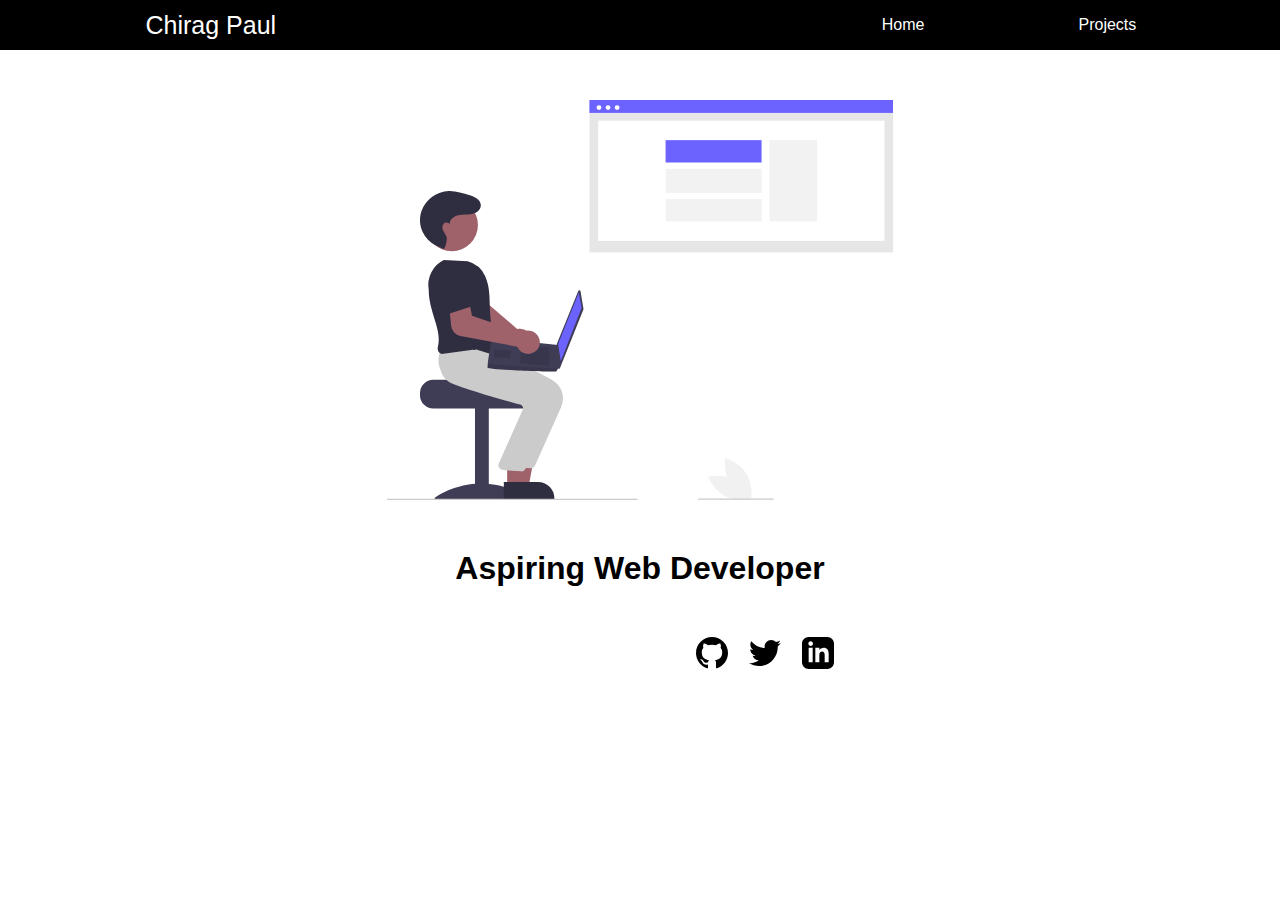
<file: index.html>
<!DOCTYPE html>
<html lang="en">
<head>
    <meta charset="UTF-8">
    <meta http-equiv="X-UA-Compatible" content="IE=edge">
    <meta name="viewport" content="width=device-width, initial-scale=1.0">
    <link rel="stylesheet" href="style.css">
    <title>Chirag's Portfolio</title>
</head>
<body>
   
    <nav>
        <ul>
            <li id='main'>Chirag Paul</li>
            <div class="links">
              <li class="nav-item">
                <a class="nav-link" href="index.html">Home</a>
              </li>
              <li class="nav-item">
                <a class="nav-link" href="projects.html">Projects</a>
              </li>
              <li class="nav-item">
                <a class="nav-link" href="blogs.html">Blogs</a>
              </li>
            </div>
          </ul>
    </nav>

    <div class="imgcontainer">
      <img src="image.svg" alt="Image">
    </div>

    <h1>Aspiring Web Developer</h1>

    <footer>
      <a href='https://github.com/chirag0527'><img class='icon' src="github.svg"></a>
      <a href='https://twitter.com/chirag_0527'><img class='icon' src="twitter.svg"></a>
      <a href='https://www.linkedin.com/in/chirag-paul-64a167193/'><img class='icon' src="linkedin.svg"></a>

    </footer>

</body>
</html>
</file>
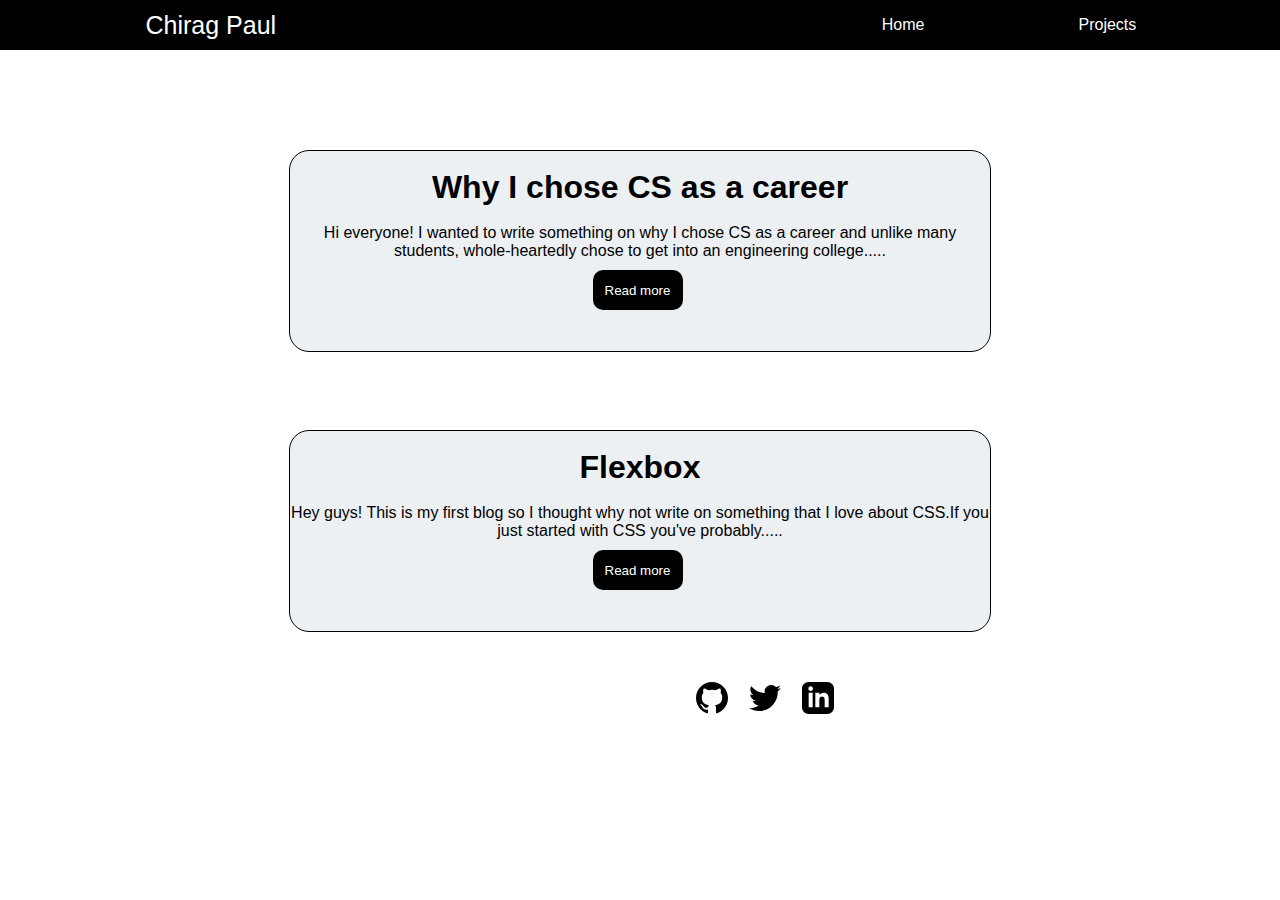
<file: blogs.html>
<!DOCTYPE html>
<html lang="en">
<head>
    <meta charset="UTF-8">
    <meta http-equiv="X-UA-Compatible" content="IE=edge">
    <meta name="viewport" content="width=device-width, initial-scale=1.0">
    <link rel="stylesheet" href="style.css">
    <title>Chirag's Blogs</title>
</head>
<body>
    
    <nav class='nav2'>
        <ul>
            <li id='main'>Chirag Paul</li>
            <div class="links">
              <li class="nav-item">
                <a class="nav-link" href="index.html">Home</a>
              </li>
              <li class="nav-item">
                <a class="nav-link" href="projects.html">Projects</a>
              </li>
              <li class="nav-item">
                <a class="nav-link" href="blogs.html">Blogs</a>
              </li>
            </div>
          </ul>
    </nav>

    <div class="container">
        <br><h1>Why I chose CS as a career</h1><br>
        <p>Hi everyone! I wanted to write something on why I chose CS as a career and unlike many students, whole-heartedly chose to get into an engineering college.....</p>
        <div class="button">
            <a href='https://chiragpaul.hashnode.dev/why-i-chose-computer-science-as-a-career'><button>Read more</button></a>
        </div>
    </div>

    <br>
    <div class="container">
        <br><h1>Flexbox</h1><br>
        <p>Hey guys! This is my first blog so I thought why not write on something that I love about CSS.If you just started with CSS you've probably.....</p>
        <div class="button">
            <a href='https://chiragpaul.hashnode.dev/flexbox'><button>Read more</button></a>
        </div>
    </div>

    <footer>
        <a href='https://github.com/chirag0527'><img class='icon' src="github.svg"></a>
        <a href='https://twitter.com/chirag_0527'><img class='icon' src="twitter.svg"></a>
        <a href='https://www.linkedin.com/in/chirag-paul-64a167193/'><img class='icon' src="linkedin.svg"></a>
  
    </footer>


</body>
</html>
</file>
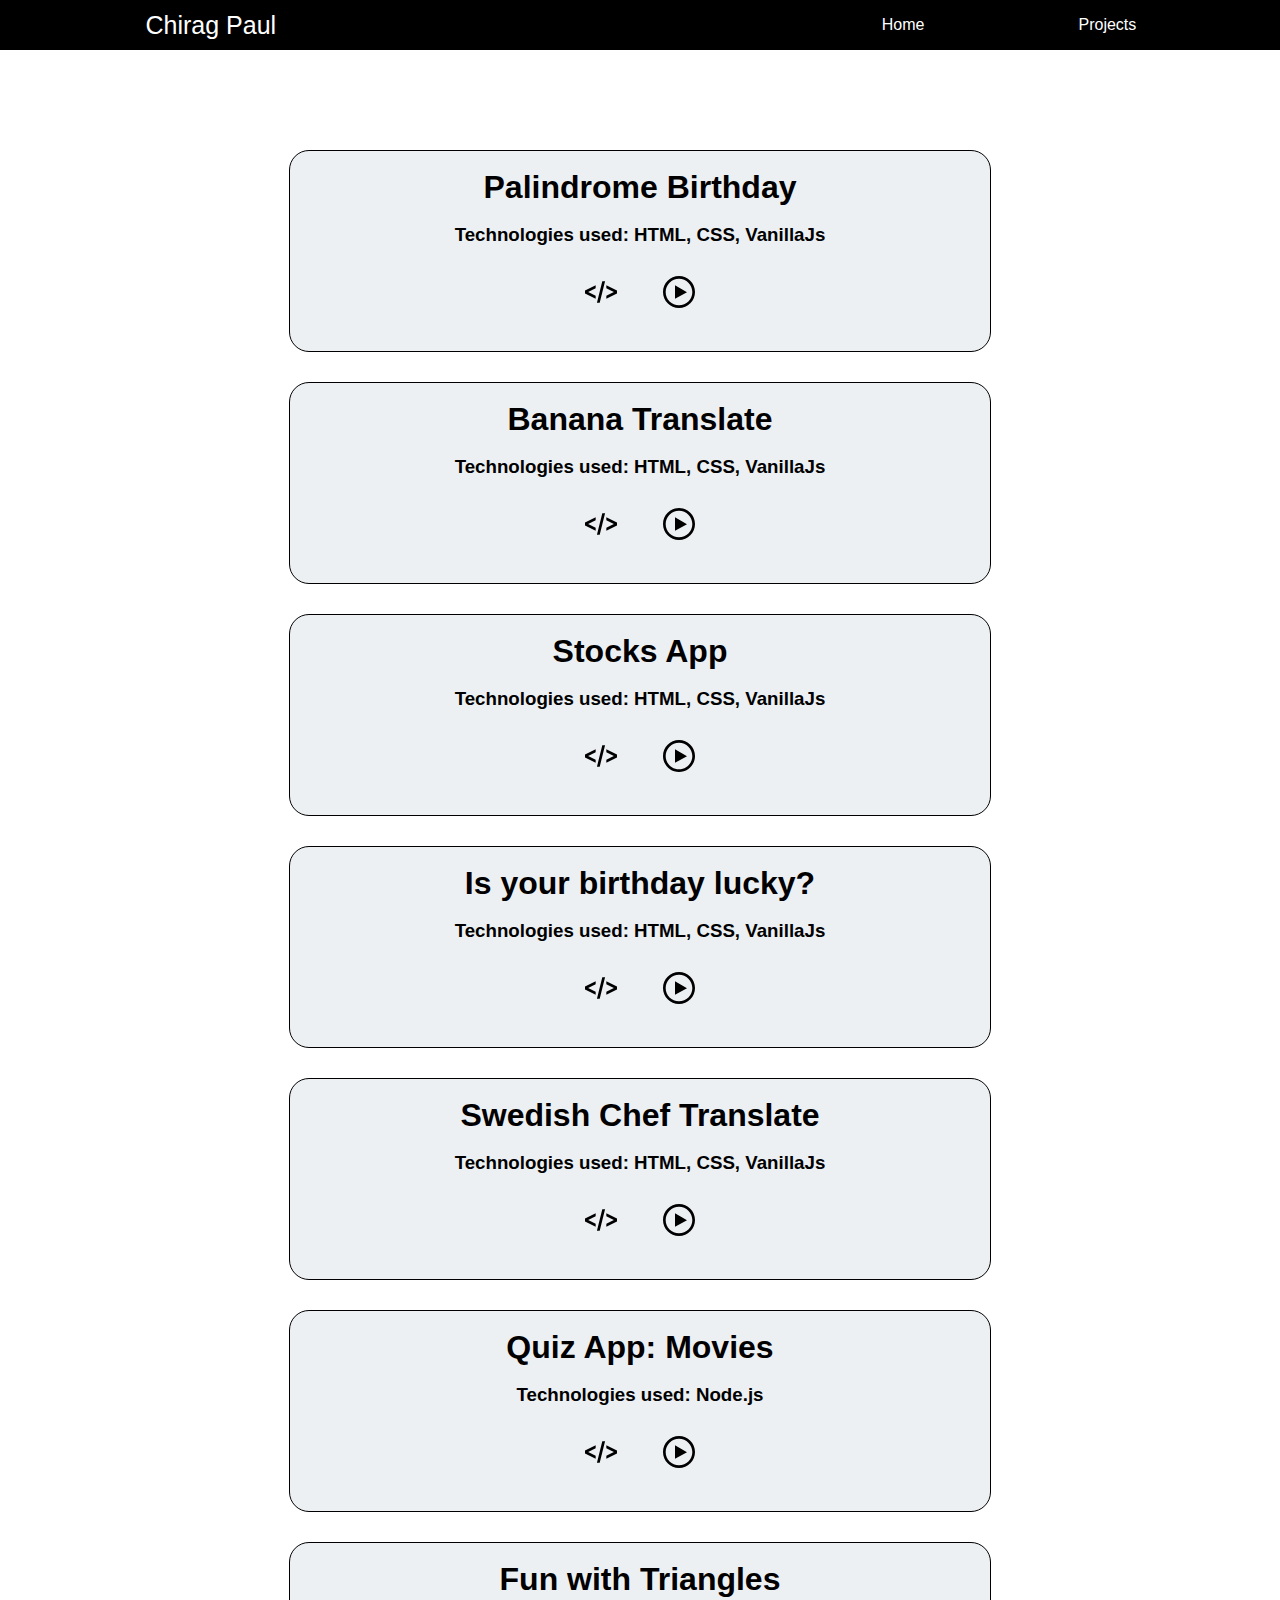
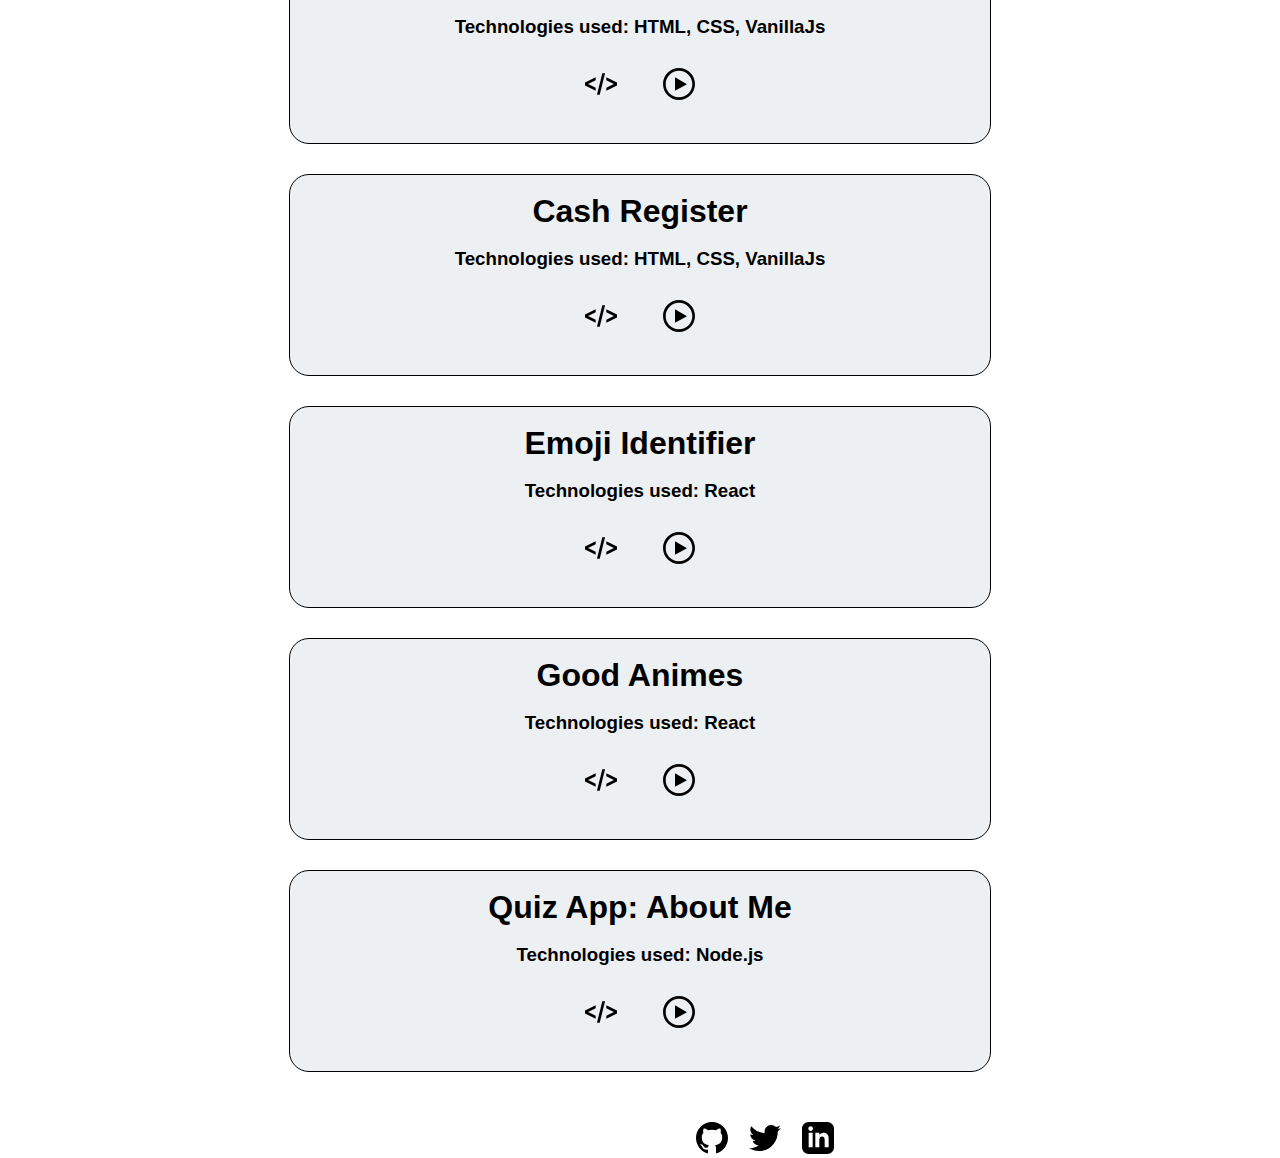
<file: projects.html>
<!DOCTYPE html>
<html lang="en">
<head>
    <meta charset="UTF-8">
    <meta http-equiv="X-UA-Compatible" content="IE=edge">
    <meta name="viewport" content="width=device-width, initial-scale=1.0">
    <link rel="stylesheet" href="style.css">
    <title>Chirag's Projects</title>
</head>
<body>
  
    <nav class='nav2'>
        <ul>
            <li id='main'>Chirag Paul</li>
            <div class="links">
              <li class="nav-item">
                <a class="nav-link" href="index.html">Home</a>
              </li>
              <li class="nav-item">
                <a class="nav-link" href="projects.html">Projects</a>
              </li>
              <li class="nav-item">
                <a class="nav-link" href="blogs.html">Blogs</a>
              </li>
            </div>
          </ul>
    </nav>

    <div class="container">
        <br><h1>Palindrome Birthday</h1><br>
        <h3>Technologies used: HTML, CSS, VanillaJs</h3>
        <div class="coderun">
            <a href='https://github.com/chirag0527/Palindrome-Birthday'><img class='icon' src="code.svg"></a>
            <a href='https://jovial-williams-530f93.netlify.app/'><img class='icon' src="run.svg"></a>
        </div>
    </div>
    
    <div class="container">
        <br><h1>Banana Translate</h1><br>
        <h3>Technologies used: HTML, CSS, VanillaJs</h3>
        <div class="coderun">
            <a href='https://github.com/chirag0527/Banana-Translate'><img class='icon' src="code.svg"></a>
            <a href='https://jovial-aryabhata-4eacfc.netlify.app/'><img class='icon' src="run.svg"></a>
        </div>
    </div>
    
    <div class="container">
        <br><h1>Stocks App</h1><br>
        <h3>Technologies used: HTML, CSS, VanillaJs</h3>
        <div class="coderun">
            <a href='https://github.com/chirag0527/Stocks-App'><img class='icon' src="code.svg"></a>
            <a href='https://inspiring-poincare-d50b54.netlify.app/'><img class='icon' src="run.svg"></a>
        </div>
    </div>

    <div class="container">
        <br><h1>Is your birthday lucky?</h1><br>
        <h3>Technologies used: HTML, CSS, VanillaJs</h3>
        <div class="coderun">
            <a href='https://github.com/chirag0527/Lucky-Birthday'><img class='icon' src="code.svg"></a>
            <a href='https://festive-mccarthy-9caad4.netlify.app/'><img class='icon' src="run.svg"></a>
        </div>
    </div>

    <div class="container">
        <br><h1>Swedish Chef Translate</h1><br>
        <h3>Technologies used: HTML, CSS, VanillaJs</h3>
        <div class="coderun">
            <a href='https://github.com/chirag0527/Swedish-Chef-Translate'><img class='icon' src="code.svg"></a>
            <a href='https://friendly-jackson-3b264c.netlify.app/'><img class='icon' src="run.svg"></a>
        </div>
    </div>
    
    <div class="container">
        <br><h1>Quiz App: Movies</h1><br>
        <h3>Technologies used: Node.js</h3>
        <div class="coderun">
            <a href='https://github.com/chirag0527/Quiz-App-Movies'><img class='icon' src="code.svg"></a>
            <a href='https://replit.com/@ChiragPaul/Quiz-App-Movies?embed=true#index.js'><img class='icon' src="run.svg"></a>
        </div>
    </div>
    
    <div class="container">
        <br><h1>Fun with Triangles</h1><br>
        <h3>Technologies used: HTML, CSS, VanillaJs</h3>
        <div class="coderun">
            <a href='https://github.com/chirag0527/Fun-with-Triangles'><img class='icon' src="code.svg"></a>
            <a href='https://eager-wilson-02a049.netlify.app/'><img class='icon' src="run.svg"></a>
        </div>
    </div>
    
    <div class="container">
        <br><h1>Cash Register</h1><br>
        <h3>Technologies used: HTML, CSS, VanillaJs</h3>
        <div class="coderun">
            <a href='https://github.com/chirag0527/Cash-Register'><img class='icon' src="code.svg"></a>
            <a href='https://quizzical-bassi-9f3fb9.netlify.app/'><img class='icon' src="run.svg"></a>
        </div>
    </div>

    <div class="container">
        <br><h1>Emoji Identifier</h1><br>
        <h3>Technologies used: React</h3>
        <div class="coderun">
            <a href='https://github.com/chirag0527/Emoji-Identifier'><img class='icon' src="code.svg"></a>
            <a href='https://3im90.csb.app/'><img class='icon' src="run.svg"></a>
        </div>
    </div>

    <div class="container">
        <br><h1>Good Animes</h1><br>
        <h3>Technologies used: React</h3>
        <div class="coderun">
            <a href='https://github.com/chirag0527/Good-Animes'><img class='icon' src="code.svg"></a>
            <a href='https://crxgn.csb.app/'><img class='icon' src="run.svg"></a>
        </div>
    </div>
    
    <div class="container">
        <br><h1>Quiz App: About Me</h1><br>
        <h3>Technologies used: Node.js</h3>
        <div class="coderun">
            <a href='https://github.com/chirag0527/Quiz-App-About-Me'><img class='icon' src="code.svg"></a>
            <a href='https://replit.com/@ChiragPaul/Quiz-App-About-Me?embed=true#index.js'><img class='icon' src="run.svg"></a>
        </div>
    </div>

    <footer>
        <a href='https://github.com/chirag0527'><img class='icon' src="github.svg"></a>
        <a href='https://twitter.com/chirag_0527'><img class='icon' src="twitter.svg"></a>
        <a href='https://www.linkedin.com/in/chirag-paul-64a167193/'><img class='icon' src="linkedin.svg"></a>
  
    </footer>



</body>
</html>
</file>
<file: style.css>
*{
    margin:0;
    font-family: 'Segoe UI', Tahoma, Geneva, Verdana, sans-serif;
}

li{
    list-style: none;
}

a{
    text-decoration: none;
    color: white;
}

#main{
    font-size: 25px;
}

nav ul{
    width:1496px;
    background-color: rgb(0, 0, 0);
    display: flex;
    height: 50px;
    justify-content: space-evenly;
    align-items: center;
    color: white;   
}


.links{
    width: 30%;
    display:flex;
    justify-content: space-between;
    margin: 0 100px 0 500px;
    text-decoration: none;
    color: white;
}

.imgcontainer{
    width:800px;
    height: 400px;
    margin: 50px auto;
}

img{
    width:800px;
    height:400px;
}

h1, h3, p{
    text-align: center;
}


.icon{
    width:32px;
    height: 32px;
}

footer{
    display: flex;
    width:180px;
    margin: 50px 525px 0 675px;
    align-items: center;
    justify-content: space-evenly;
}

.nav2{
    margin-bottom: 100px;
}

.container{
    height:200px;
    width: 700px;
    margin: 30px auto;
    background-color: rgb(237, 240, 243);
    border-radius: 20px;
    border: 1px solid black;
}

.coderun{
    width:110px;
    margin: 30px auto;
    display: flex;
    justify-content: space-between;
}

.button{
    width:95px;
    margin: 10px auto;
}

button{
    width:90px;
    height:40px;
    border-radius: 10px;
    border: none;
    background-color: black;
    color: white;
}

button:hover{
    cursor: pointer;
}
</file>
